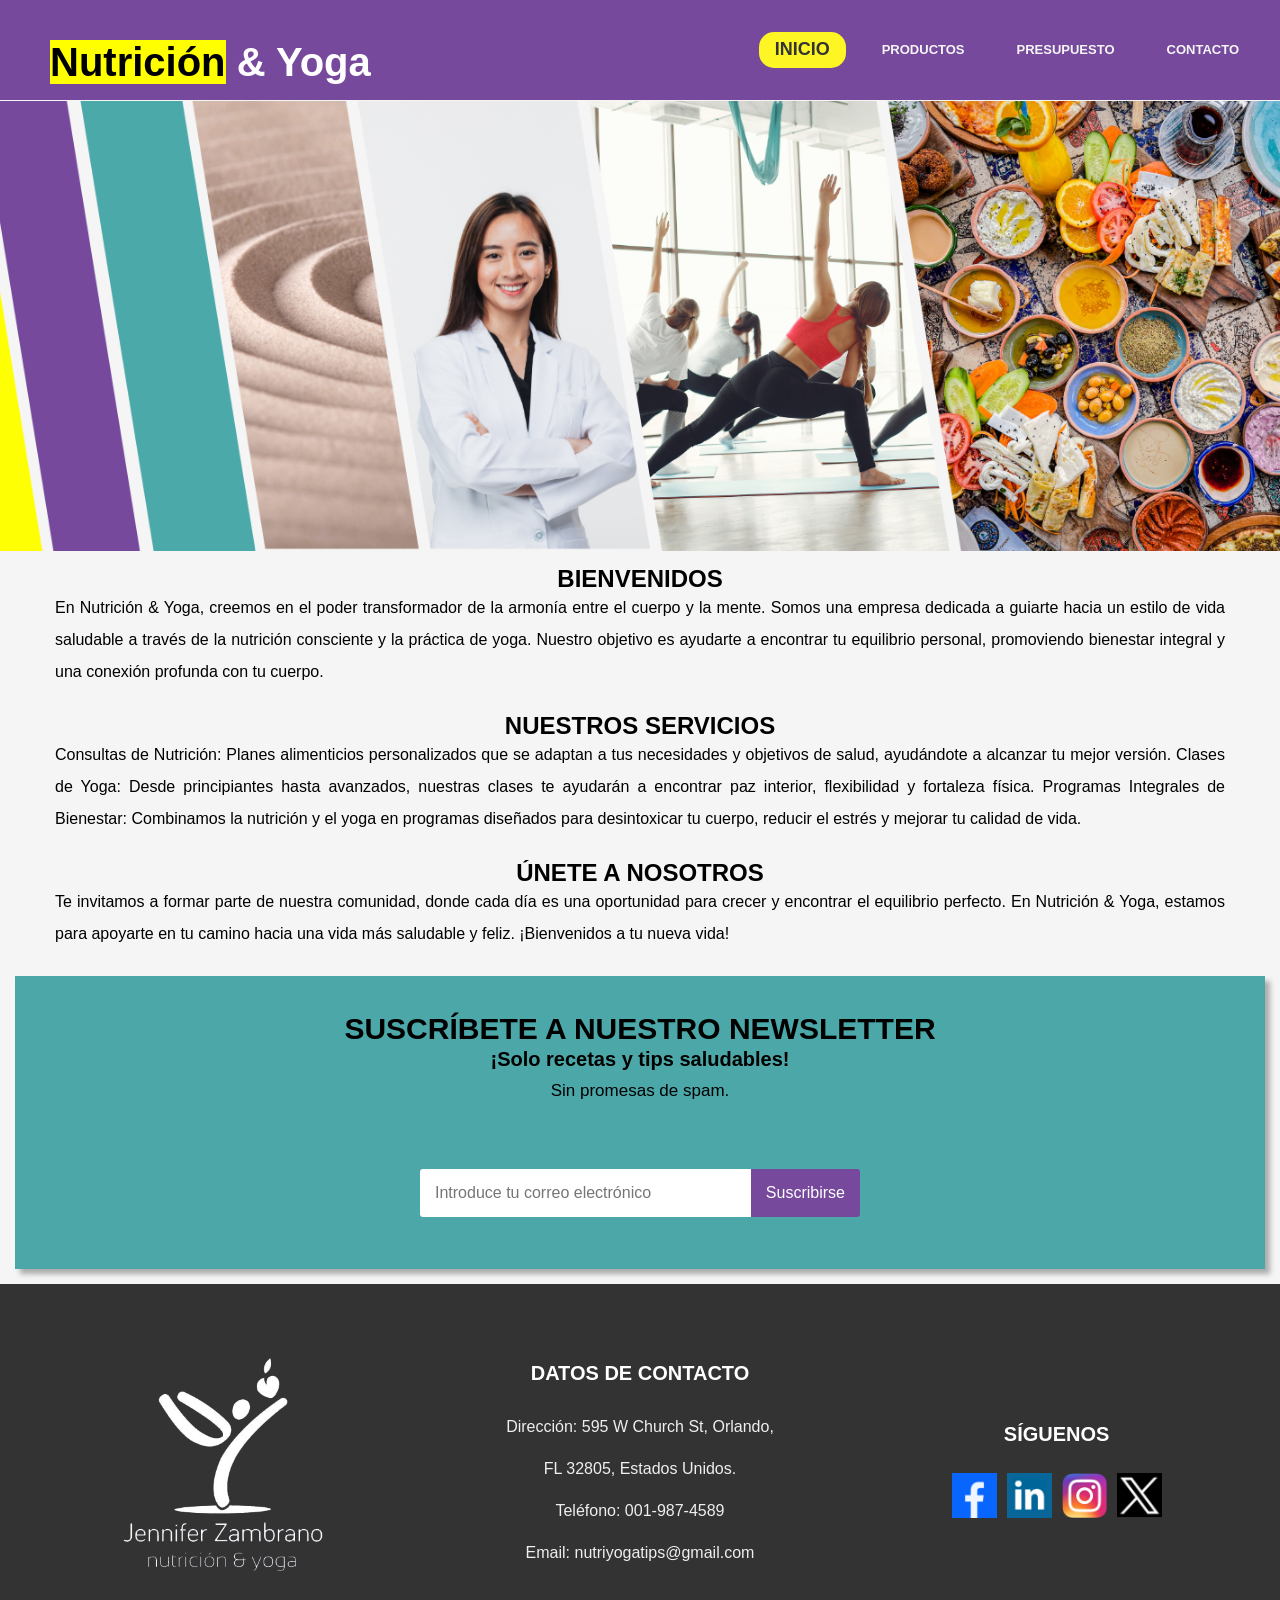
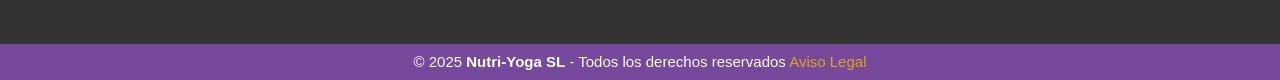
<file: index.html>
<!DOCTYPE html>
<html lang="es"> <!-- Indica que el idioma principal del documento es español -->
<head>
    <!-- Define el conjunto de caracteres como UTF-8, compatible con la mayoría de idiomas-->
    <meta charset="UTF-8">
    <!-- Hace que el sitio sea responsive, adaptándose a distintos tamaños de pantalla -->
    <meta name="viewport" content="width=device-width, initial-scale=1.0">
    <!-- Título que aparece en la pestaña del navegador -->
    <title>Nutrición & Yoga</title>
     <!-- Descripción del sitio para buscadores -->
    <meta name="description" content="Transforma tu vida con nutrición consciente y yoga, ayudándote a lograr tu bienestar integral.">
    <!--Favicon del sitio-->
    <link rel="icon" type="image/png" href="favicon.png">
    <!-- Enlace al archivo de estilos CSS -->
    <link rel="stylesheet" href="./css/estilos.css">
</head>
<body>
     <!--Cabecera con titulo y menú de navegación -->
    <header class="header">
        <h1><mark>Nutrición</mark> & Yoga</h1>

        <!-- Input checkbox oculto para el menú hamburguesa -->
        <input type="checkbox" id="check-menu" class="check-menu">

        <!-- Menú de navegación principal -->
        <nav class="navigation">
            <ul>
                <li><a href="#" class="activo">INICIO</a></li>
                <li><a href="./views/productos.html">PRODUCTOS</a></li>
                <li><a href="./views/presupuesto.html">PRESUPUESTO</a></li>
                <li><a href="./views/contacto.html">CONTACTO</a></li>
            </ul>
            <!-- icono del menú hamburguesa -->
            <label for="check-menu" class="label-check">
                <img src="assets/menu-svgrepo-com.svg" alt="Menú hamburguesa" class="menu-hamburguesa" width="60" height="60">
            </label>
        </nav>
    </header>
    <div class="caja"> </div>
    <!-- Imagen y contenido principal de la página con 3 secciones diferentes -->
    <main class="main">
        <!-- Texto de bienvenida y descripción de la empresa y descripción de los servicios, etc. -->
        <section class="section1 wrapper">
            <h2>BIENVENIDOS</h2>
            <p>
                En Nutrición & Yoga, creemos en el poder transformador de la armonía entre el cuerpo y la mente.
                Somos una empresa dedicada a guiarte hacia un estilo de vida saludable a través de la nutrición
                consciente
                y la práctica de yoga. Nuestro objetivo es ayudarte a encontrar tu equilibrio personal, promoviendo
                bienestar integral
                y una conexión profunda con tu cuerpo.<br>
            </p><br>
        </section>
        <section class="section2 wrapper">
            <h2>NUESTROS SERVICIOS</h2>
            <p>
                Consultas de Nutrición: Planes alimenticios personalizados que se adaptan a tus necesidades y objetivos
                de salud, ayudándote a alcanzar tu mejor versión.
                Clases de Yoga: Desde principiantes hasta avanzados, nuestras clases te ayudarán a encontrar paz
                interior, flexibilidad y fortaleza física.
                Programas Integrales de Bienestar: Combinamos la nutrición y el yoga en programas diseñados para desintoxicar tu cuerpo, reducir el estrés y mejorar tu calidad de vida.<br>
            </p><br>
        </section>
        <section class="section3 wrapper">
            <h2>ÚNETE A NOSOTROS</h2>
            <p>
                Te invitamos a formar parte de nuestra comunidad, donde cada día es una oportunidad para crecer y
                encontrar el equilibrio perfecto. En Nutrición & Yoga, estamos para apoyarte en tu camino hacia una
                vida más saludable y feliz. ¡Bienvenidos a tu nueva vida!<br>
            </p><br>
        </section>
        <!-- Conteniner para suscribirse y recibir newsletter exporadicamnete-->
        <div class="container-sub">
            <div class="conten-sub"><br>
                <h2>Suscríbete a nuestro Newsletter</h2>
                <h3>¡Solo recetas y tips saludables!</h3>
                <p>Sin promesas de spam.</p>
                <form action="#">
                    <input type="email" class="campo" placeholder="Introduce tu correo electrónico" required>
                    <input type="submit" value="Suscribirse" class="btn-sub">
                </form>
            </div>
        </div>
    </main>
    <!--pie de pagina, contiene los logotipos de varias redes sociales que redirijen a ellas, la dirección de la empresa, un logo y el aviso legal-->
    <footer>
        <div class="pie-pagina">
            <div class="grupo-1">
                <!-- Logo de la empresa -->
                <div class="box">
                    <figure>
                        <a href="#">
                            <img src="./assets/images/jenpic.png" alt="logo de jen">
                        </a>
                    </figure>
                </div>
                <!-- Información de contacto -->
                <div class="box">
                    <h2>Datos de contacto</h2>
                    <p>Dirección: 595 W Church St, Orlando,</p>
                    <p>FL 32805, Estados Unidos.</p>
                    <p>Teléfono: 001-987-4589</p>
                    <p>Email: nutriyogatips@gmail.com</p>
                </div>
                <!-- Enlaces a redes sociales -->
                <div class="box">
                    <h2>Síguenos</h2>
                    <div class="red-social">
                        <a href="https://www.facebook.com/nutriyogatips">
                            <img src="./assets/images/fb.png" alt="Facebook"  width="48" height="48">
                        </a>
                        <a href="https://www.linkedin.com">
                            <img src="./assets/images/link.png" alt="linkedin" width="48" height="48">
                        </a>
                        <a href="https://www.instagram.com/nutriyogatips/">
                            <img src="./assets/images/Insta.png" alt="Instagram" width="48" height="48">
                        </a>
                        <a href="#">
                            <img src="./assets/images/x.png" alt="x" width="48" height="48">
                        </a>
                    </div>
                </div>
            </div>
             <!-- Aviso legal y derechos -->
            <div class="grupo-2">
                <div class="box">
                    <small>&copy; 2025 <b>Nutri-Yoga SL</b> - Todos los derechos reservados </small>
                    <a href="#"> Aviso Legal</a>
                </div>
            </div>
        </div>
    </footer>
</body>
    
</html>
</file>
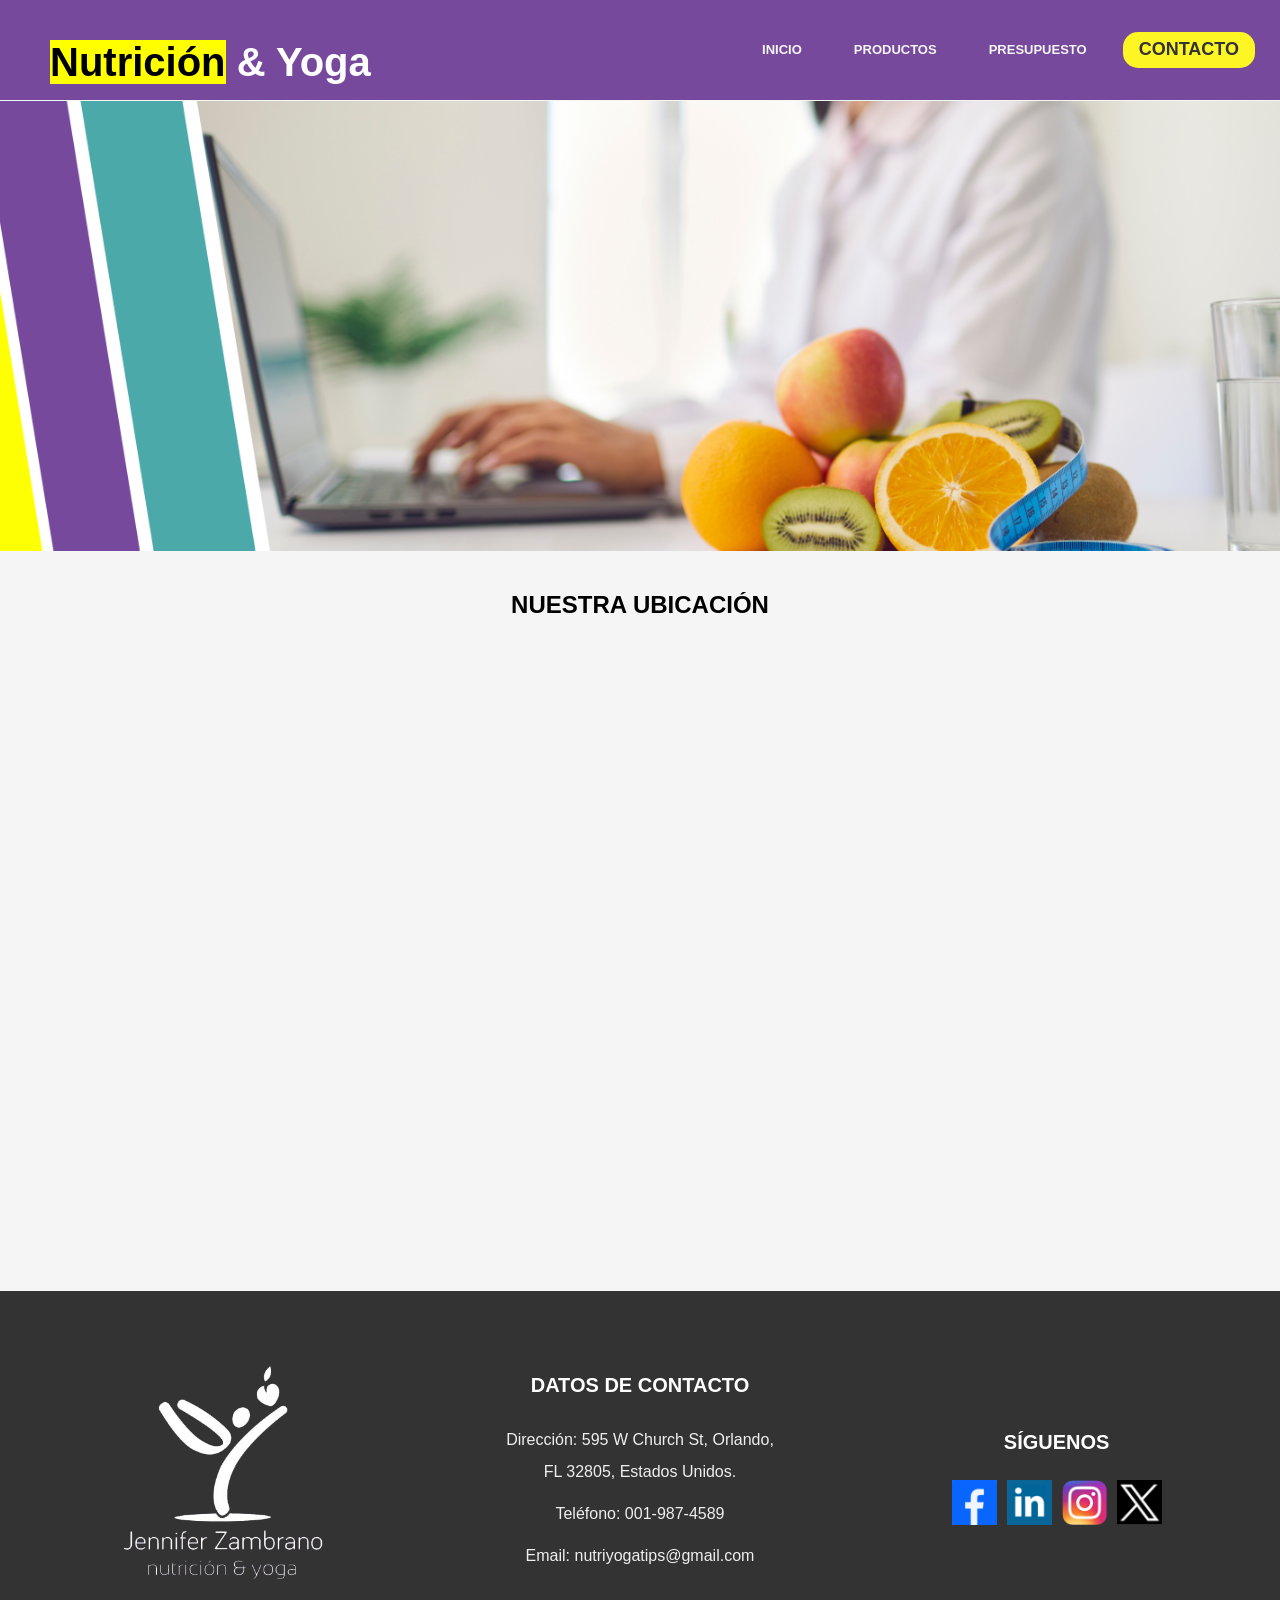
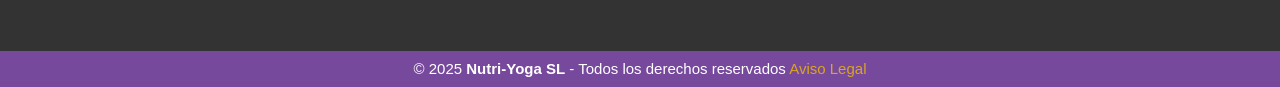
<file: views/contacto.html>
<!DOCTYPE html>
<html lang="es">

<head>
    <meta charset="UTF-8">
    <meta name="viewport" content="width=device-width, initial-scale=1.0">
    <title>Contacto | Nutrición & Yoga</title>
    <!--Favicon-->
    <link rel="icon" href="../favicon.png">
    <!--CSS -->
    <link rel="stylesheet" href="./../css/estilos.css">
</head>

<body>
    <!--cabecera-->
    <header class="header">
        <h1><mark>Nutrición</mark> & Yoga</h1>

        <!-- Input checkbox oculto para el menú hamburguesa -->
        <input type="checkbox" id="check-menu" class="check-menu">

        <nav class="navigation">
            <ul>
                <li><a href="../index.html">INICIO</a></li>
                <li><a href="./productos.html"> PRODUCTOS</a></li>
                <li><a href="./presupuesto.html">PRESUPUESTO</a></li>
                <li><a href="#" class="activo">CONTACTO</a></li>
            </ul>
            <!-- icono del menú hamburguesa -->
            <label for="check-menu" class="label-check">
                <img src="../assets/menu-svgrepo-com.svg" alt="Menú hamburguesa" class="menu-hamburguesa" width="60"
                    height="60">
            </label>
        </nav>
    </header>
    <!--Imagen destacada-->
    <div class="caja4"></div><br>
    <!-- Contenido principal: Contenedor para la info de contacto - iframe del Google Map -->
    <main class="main wrapper">
        <div class="wrapper">
            <h2>Nuestra ubicación</h2><br>
            <div class="contact-info">
                <iframe
                    src="https://www.google.com/maps/embed?pb=!1m18!1m12!1m3!1d2293.299052626111!2d-81.38632280591646!3d28.541053773010635!2m3!1f0!2f0!3f0!3m2!1i1024!2i768!4f13.1!3m3!1m2!1s0x88e77a5523a5c8f7%3A0x12110b4daa32bf9c!2sCity%20View%20Apartment%20Homes!5e0!3m2!1ses!2sde!4v1723575888204!5m2!1ses!2sde"
                    width="1600" height="600" style="border:0;" allowfullscreen loading="lazy"
                    referrerpolicy="no-referrer-when-downgrade"></iframe><br><br>
            </div>
        </div>
    </main>
    <!--Pie de pagina, contiene los logotipos de varias redes sociales que redirijen a ellas, la dirección de la empresa y un logo y el aviso legal-->
    <footer>
        <div class="pie-pagina">
            <div class="grupo-1">
                <!--Logo-->
                <div class="box">
                    <figure>
                        <a href="#">
                            <img src="../assets/images/jenpic.png" alt="logo de jen">
                        </a>
                    </figure>
                </div>
                <!-- Información de contacto -->
                <div class="box">
                    <h2>Datos de contacto</h2>
                    <p>Dirección: 595 W Church St, Orlando, FL 32805, Estados Unidos.</p>
                    <p>Teléfono: 001-987-4589</p>
                    <p>Email: nutriyogatips@gmail.com</p>
                </div>
                <!-- Enlaces a redes sociales -->
                <div class="box">
                    <h2>Síguenos</h2>
                    <div class="red-social">
                        <a href="https://www.facebook.com/nutriyogatips">
                            <img src="../assets/images/fb.png" alt="Facebook" width="48" height="48">
                        </a>
                        <a href="https://www.linkedin.com">
                            <img src="../assets/images/link.png" alt="linkedin" width="48" height="48">
                        </a>
                        <a href="https://www.instagram.com/nutriyogatips/">
                            <img src="../assets/images/Insta.png" alt="Instagram" width="48" height="48">
                        </a>
                        <a href="#">
                            <img src="../assets/images/x.png" alt="x" width="48" height="48">
                        </a>
                    </div>
                </div>
            </div>
            <!-- Aviso legal y derechos -->
            <div class="grupo-2">
                <div class="box">
                    <small>&copy; 2025 <b>Nutri-Yoga SL</b> - Todos los derechos reservados </small>
                    <a href="#"> Aviso Legal</a>
                </div>
            </div>
        </div>
    </footer>
</body>

</html>
</file>
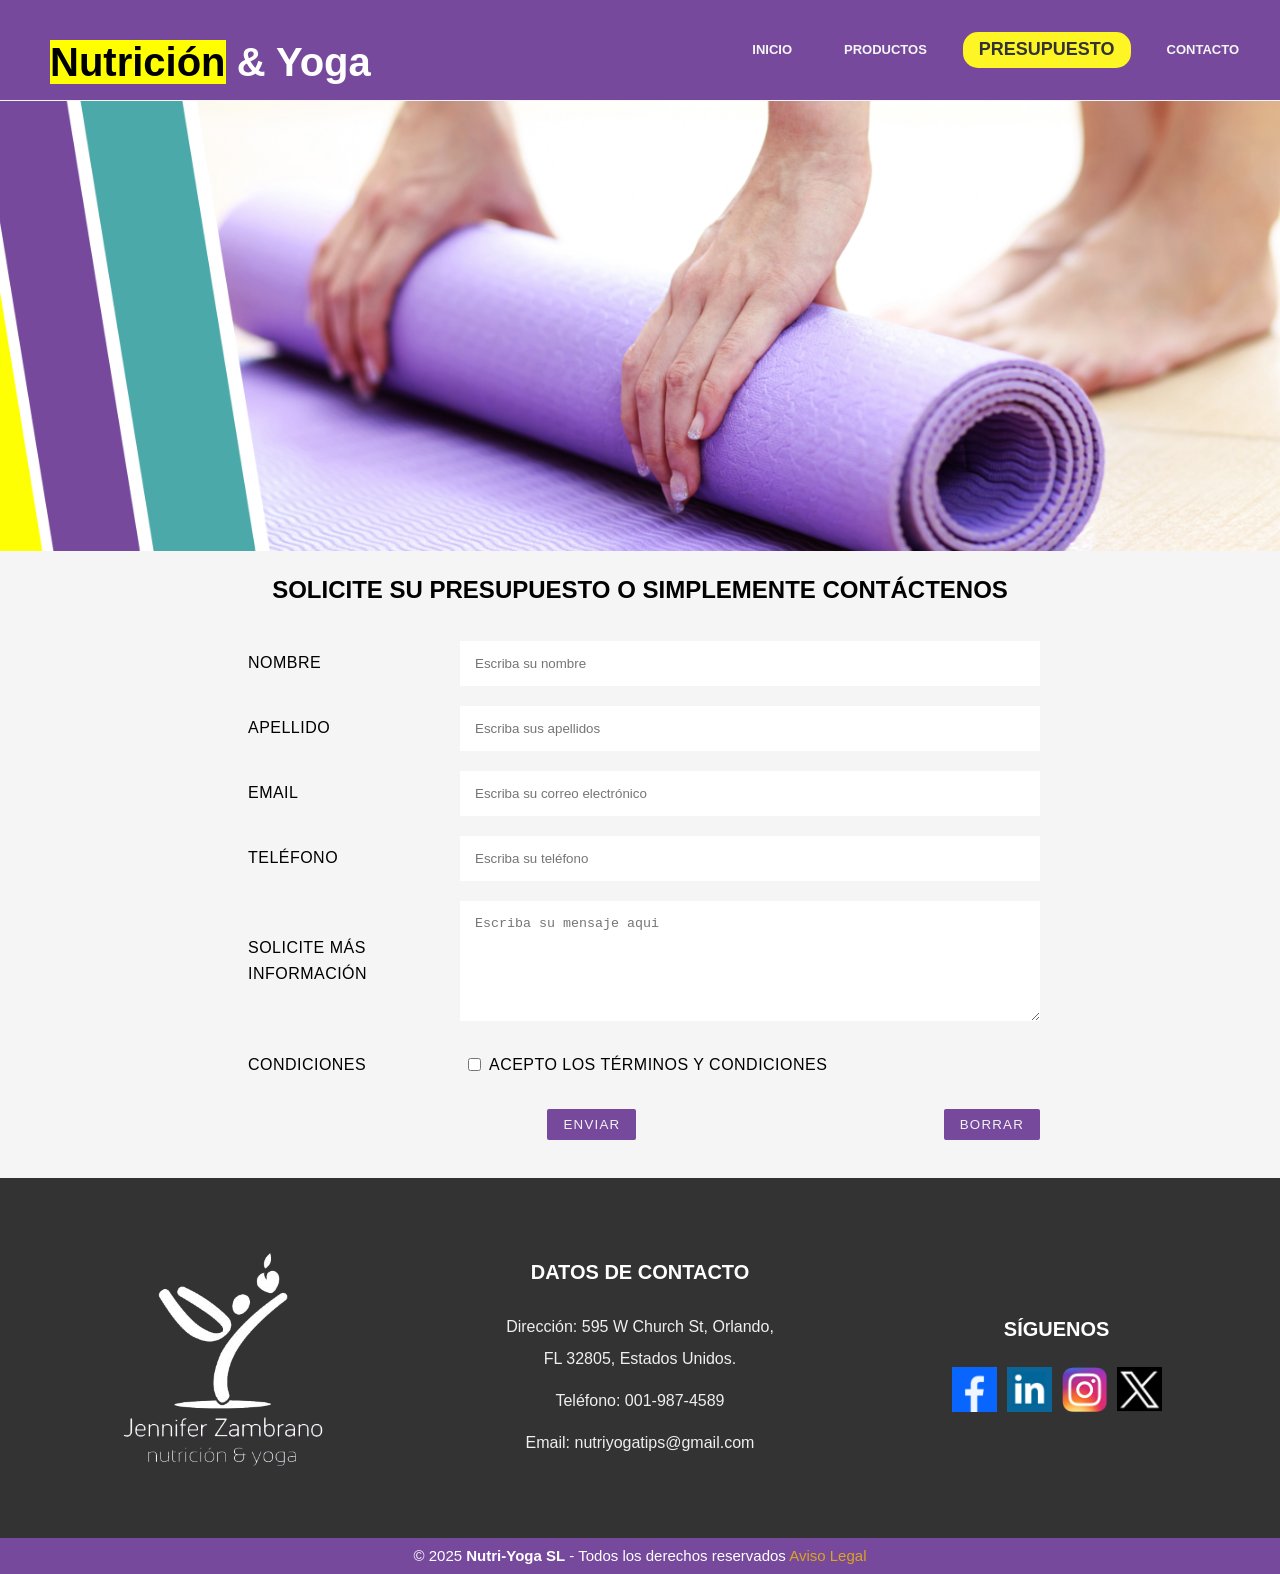
<file: views/presupuesto.html>
<!DOCTYPE html>
<html lang="es">

<head>
    <meta charset="UTF-8">
    <meta name="viewport" content="width=device-width, initial-scale=1.0">
    <title>Presupuesto | Nutrición & Yoga</title>
    <!--Favicon-->
    <link rel="icon" href="../favicon.png">
    <!--CSS -->
    <link rel="stylesheet" href="./../css/estilos.css">
</head>

<body>
    <!--cabecera-->
    <header class="header">
        <h1><mark>Nutrición</mark> & Yoga</h1>

        <!-- Input checkbox oculto para el menú hamburguesa -->
        <input type="checkbox" id="check-menu" class="check-menu">

        <nav class="navigation">
            <ul>
                <li><a href="../index.html">INICIO</a></li>
                <li><a href="./productos.html"> PRODUCTOS</a></li>
                <li><a href="#" class="activo">PRESUPUESTO</a></li>
                <li><a href="./contacto.html">CONTACTO</a></li>
            </ul>
            
            <!-- icono del menú hamburguesa -->
            <label for="check-menu" class="label-check">
                <img src="../assets/menu-svgrepo-com.svg" alt="Menú hamburguesa" class="menu-hamburguesa" width="60"
                    height="60">
            </label>
        </nav>
    </header>
    <div class="caja3"></div><br>
    <!-- capa principal -->
    <main>
        <h2>Solicite su presupuesto o simplemente contáctenos</h2>
        <div class="container">
            <form id="myForm" name="myForm" action="#" method="get" target="_self">
                <ul class="flex-outer">
                    <li>
                        <label for="first-name">Nombre</label>
                        <input type="text" id="first-name" name="first-name" placeholder="Escriba su nombre"
                            pattern="[A-Z a-z]{3,15}" title="escriba solo letras entre 3 y 15 caracteres" required>
                    </li>
                    <li>
                        <label for="surname">Apellido</label>
                        <input type="text" id="surname" name="surname" placeholder="Escriba sus apellidos"
                            pattern="[A-Z a-z]{4,40}" title="escriba solo letras entre 4 y 40 caracteres" required>
                    </li>
                    <li>
                        <label for="email">Email</label>
                        <input type="email" id="email" name="email" placeholder="Escriba su correo electrónico"
                            pattern="[A-Za-z0-9_-.]+@[A-Za-z0-9_-.]+\.[a-z]{2,4}" title="escriba su correo electrónico"
                            required>
                    </li>
                    <li>
                        <label for="telephone">Teléfono</label>
                        <input type="tel" id="telephone" name="telephone" placeholder="Escriba su teléfono"
                            pattern="[0-9]{9}" title="escriba los 9 números de su numero de Teléfono" required>
                    </li>
                    <li>
                        <label for="message"> Solicite más información</label>
                        <textarea rows="6" id="message" placeholder="Escriba su mensaje aqui"></textarea>
                    </li>
                    <li>
                        <p> Condiciones</p>
                        <ul class="flex-inner">
                            <li>
                                <input type="checkbox" id="terms" name="terms" required>
                                <label for="terms"> Acepto los términos y condiciones</label>

                            </li>
                        </ul>
                    </li>
                    <li class="liButtons">
                        <button type="submit"> Enviar</button>
                        <button type="reset"> Borrar</button>
                    </li>
                </ul>
            </form>
        </div>
    </main>
    <!--Pie de pagina, contiene los logotipos de varias redes sociales que redirijen a ellas, la dirección de la empresa y un logo y el aviso legal-->
    <footer>
        <div class="pie-pagina">
            <div class="grupo-1">
                 <!-- Logo -->
                <div class="box">
                    <figure>
                        <a href="#">
                            <img src="../assets/images/jenpic.png" alt="logo de jen">
                        </a>
                    </figure>
                </div>
                <!-- Información de contacto -->
                <div class="box">
                    <h2>Datos de contacto</h2>
                    <p>Dirección: 595 W Church St, Orlando, FL 32805, Estados Unidos.</p>
                    <p>Teléfono: 001-987-4589</p>
                    <p>Email: nutriyogatips@gmail.com</p>
                </div>
                 <!-- Enlaces a redes sociales -->
                <div class="box">
                    <h2>Síguenos</h2>
                    <div class="red-social">
                        <a href="https://www.facebook.com/nutriyogatips">
                            <img src="../assets/images/fb.png" alt="Facebook" width="48" height="48">
                        </a>
                        <a href="https://www.linkedin.com">
                            <img src="../assets/images/link.png" alt="linkedin" width="48" height="48">
                        </a>
                        <a href="https://www.instagram.com/nutriyogatips/">
                            <img src="../assets/images/Insta.png" alt="Instagram" width="48" height="48">
                        </a>
                        <a href="#">
                            <img src="../assets/images/x.png" alt="x" width="48" height="48">
                        </a>
                    </div>
                </div>
            </div>
            <!-- Aviso legal y derechos -->
            <div class="grupo-2">
                <div class="box">
                    <small>&copy; 2025 <b>Nutri-Yoga SL</b> - Todos los derechos reservados </small>
                    <a href="#"> Aviso Legal</a>
                </div>
            </div>
        </div>
    </footer>
</body>

</html>
</file>
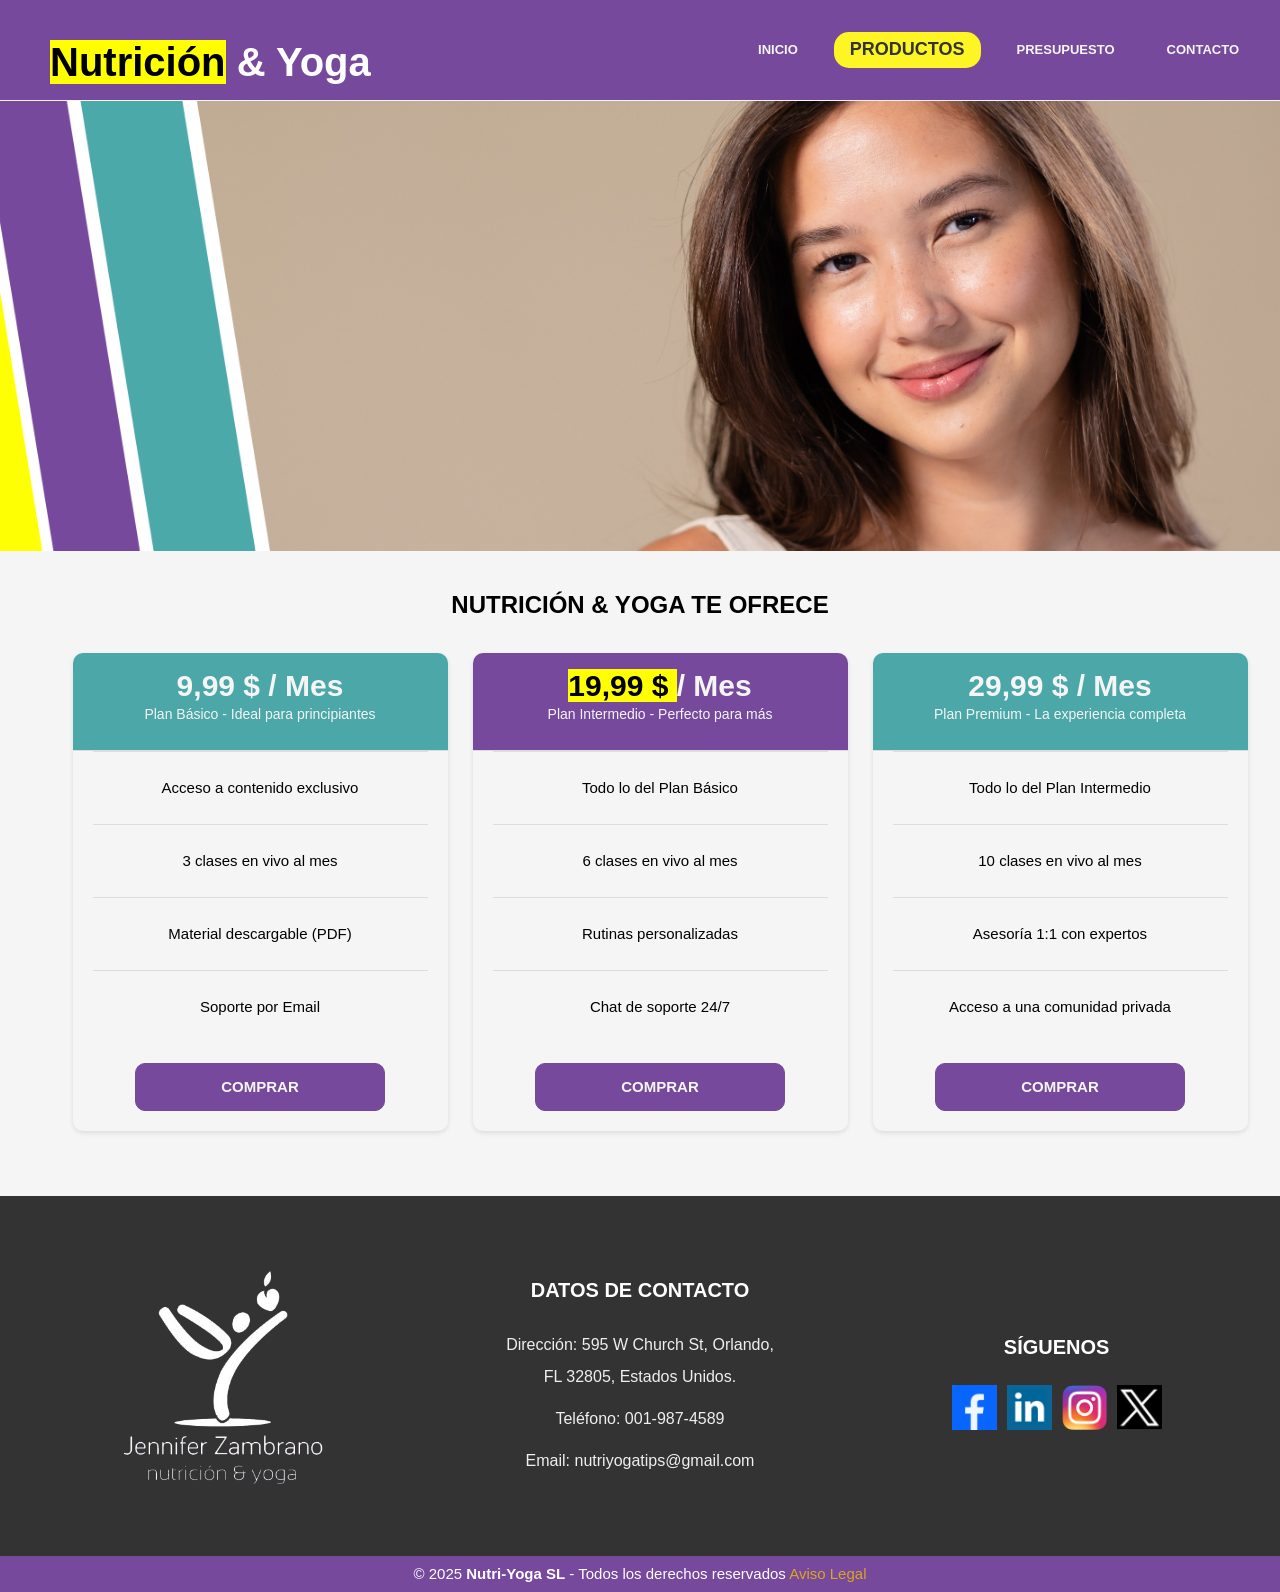
<file: views/productos.html>
<!DOCTYPE html>
<html lang="es">

<head>
    <meta charset="UTF-8">
    <meta name="viewport" content="width=device-width, initial-scale=1.0">
    <title>Productos | Nutrición & Yoga</title>
    <!--Favicon-->
    <link rel="icon" href="../favicon.png">
    <!--CSS -->
    <link rel="stylesheet" href="../css/estilos.css">
</head>

<body>
    <!--Cabecera-->
    <header class="header">
        <h1><mark>Nutrición</mark> & Yoga</h1>

        <!-- Input checkbox oculto para el menú hamburguesa -->
        <input type="checkbox" id="check-menu" class="check-menu">

        <nav class="navigation">
            <ul>
                <li><a href="../index.html">INICIO</a></li>
                <li><a href="#" class="activo"> PRODUCTOS</a></li>
                <li><a href="./presupuesto.html">PRESUPUESTO</a></li>
                <li><a href="./contacto.html">CONTACTO</a></li>
            </ul>
            <!-- icono del menú hamburguesa -->
            <label for="check-menu" class="label-check">
                <img src="../assets/menu-svgrepo-com.svg" alt="Menú hamburguesa" class="menu-hamburguesa" width="60" height="60">
            </label>
        </nav>
    </header>
    <div class="caja2"></div><br>

    <!-- capa principal -->
    <main class="main">
        <h2>Nutrición & Yoga te ofrece</h2><br>

        <!-- Contenedor principal de todos los planes-->
        <div id="tabla-precios">
            
            <!--Plan Básico-->
            <div class="precio-col">
                <!--Encabezado del plan Precio/descripción-->
                <div class="precio-col-header">
                    <h3>9,99 $ / Mes</h3>
                    <p>Plan Básico - Ideal para principiantes</p>
                </div>
                <!-- Caracteristicas del plan básico-->
                <div class="precio-col-caracteristicas">
                    <p>Acceso a contenido exclusivo</p>
                    <p>3 clases en vivo al mes</p>
                    <p>Material descargable (PDF)</p>
                    <p>Soporte por Email</p>
                </div> 
                
                <!--Boton para comrar el plan-->
                <div class="precio-col-comprar"><a href="#">Comprar</a></div>
            </div> 
            
             <!--Plan Intermedio, todo igual que el plan básico-->
            <div class="precio-col">
                <div class="precio-col-header">
                    <h3><mark>19,99 $ </mark>/ Mes</h3>
                    <p>Plan Intermedio - Perfecto para más</p>
                </div>
                <div class="precio-col-caracteristicas">
                    <p>Todo lo del Plan Básico</p>
                    <p>6 clases en vivo al mes</p>
                    <p>Rutinas personalizadas</p>
                    <p>Chat de soporte 24/7</p>
                </div>
                <div class="precio-col-comprar"><a href="#">Comprar</a></div>
            </div>
            
            <!--Plan Premium, todo igual que el plan básco e intermedio-->
            <div class="precio-col">
                <div class="precio-col-header">
                    <h3>29,99 $ / Mes</h3>
                    <p>Plan Premium - La experiencia completa</p>
                </div>
                <div class="precio-col-caracteristicas">
                    <p>Todo lo del Plan Intermedio</p>
                    <p>10 clases en vivo al mes</p>
                    <p>Asesoría 1:1 con expertos</p>
                    <p>Acceso a una comunidad privada</p>
                </div>
                <div class="precio-col-comprar"><a href="#">Comprar</a></div>
            </div>
        </div>
    </main>

    <!--Pie de pagina, contiene los logotipos de varias redes sociales que redirijen a ellas, la dirección de la empresa y un logo y el aviso legal-->
    <footer>
        <div class="pie-pagina">
            <div class="grupo-1">
                <div class="box">
                    <figure>
                        <a href="#">
                            <img src="../assets/images/jenpic.png" alt="logo de jen">
                        </a>
                    </figure>
                </div>
                <div class="box">
                    <h2>Datos de contacto</h2>
                    <p>Dirección: 595 W Church St, Orlando, FL 32805, Estados Unidos.</p>
                    <p>Teléfono: 001-987-4589</p>
                    <p>Email: nutriyogatips@gmail.com</p>
                </div>
                <div class="box">
                    <h2>Síguenos</h2>
                    <div class="red-social">
                        <a href="https://www.facebook.com/nutriyogatips">
                            <img src="../assets/images/fb.png" alt="Facebook" width="48" height="48">
                        </a>
                        <a href="https://www.linkedin.com">
                            <img src="../assets/images/link.png" alt="linkedin"  width="48" height="48">
                        </a>
                        <a href="https://www.instagram.com/nutriyogatips/">
                            <img src="../assets/images/Insta.png" alt="Instagram"  width="48" height="48">
                        </a>
                        <a href="#">
                            <img src="../assets/images/x.png" alt="x"  width="48" height="48">
                        </a>
                    </div>
                </div>
            </div>
            <div class="grupo-2">
                <div class="box">
                    <small>&copy; 2025 <b>Nutri-Yoga SL</b> - Todos los derechos reservados </small>
                    <a href="#"> Aviso Legal</a>
                </div>
            </div>
        </div>
    </footer>
</body>

</html>
</file>
<file: css/estilos.css>
*{
    margin: 0;
    padding: 0;
    box-sizing: border-box;
}
body {
    font-family: Arial, sans-serif;
    background:#f5f5f5;
    line-height: 1.6em;
}
/* Estilos del menú  o encangezado */
.header {
    background-color: #76499d;
    position: sticky;
    top: 0;
    width: 100%; 
    height: 100px;
    display: flex;
    justify-content: space-between;
    align-items: center;
    padding: 0 25px;
    z-index: 1000;
    margin-bottom: 1px;
    
}
h1 {
    color: #fff;
    font-size: 2.5rem;
    line-height: normal;
    margin-top: 25px;
    margin-left: 25px;
}
h1 {
    color: #fff;
    font-size: 2.5rem;
}

/* Navegación */
.navigation {
    display: flex;
    align-items: center;
    position: relative;
}

.navigation ul {
    display: flex;
    gap: 20px;
    list-style: none;
}

.navigation ul li {
    font-family: 'Lucida Sans', 'Lucida Grande', sans-serif;
    border-radius: 10px;
}

.navigation ul li a {
    color: #f5f5f5;
    font-weight: bold;
    font-size: 13px;
    padding: 0.3rem 1rem;
    text-decoration: none;
    border-radius: 15px;
    transition: all 0.3s ease;
    display: flex;
    align-items: center;
    justify-content: center;
}

.navigation ul li a.activo,
.navigation ul li a:hover {
    background-color: rgb(253, 246, 36);
    color: #333;
    font-size: large;
}
/* Menu Hamburguesa */
.check-menu {
    display: none;
}

.label-check {
    display: none;
}
/* Responsive (menú hamburguesa) */
@media (max-width: 768px) {
    .label-check {
        display: block;
        cursor: pointer;
    }

    .navigation ul {
        display: none;
        flex-direction: column;
        position: absolute;
        top: 100%;
        right: 0;
        width: 100vw;
        background-color: #76499d;
        gap: 0;
    }

    .navigation ul li a {
        height: 40px;
    }

    #check-menu:checked ~ nav ul {
        display: flex;
    }
}
/* Top imágenes de las diferentes páginas */
.caja, .caja2, .caja3, .caja4 {
    width:100%;
    max-width: 1500px;
    height: 450px;
    margin: auto;
    background-size: cover;
    background-position:center;
}

.caja {
    background-image: url(./../assets/images/caja.png);
}

.caja2 {
    background-image: url(./../assets/images/caja2.png);
}
.caja3 {
    background-image: url(./../assets/images/caja3.png);
}
.caja4 {
    background-image: url(./../assets/images/caja4.png);
}

/* Responsive (cajas delas paginas) */
@media (max-width: 768px) {
    .caja, .caja2, .caja3, .caja4 {
        height: 250px; /* más pequeño en móviles */
    }
}

/* Estilos del main y secciones */
.main {
    padding: 15px;
}
/*estilos del mapa*/
.wrapper {
    width: 100%; 
    max-width: 1550px;
    margin: auto;
    overflow: hidden;
    text-align: justify;
}

h2 {
    text-align: center;
    margin-top: 0;
    text-transform: uppercase;
}

p {
    margin-left: 40px;
    margin-right: 40px;
    line-height: 32px;
}

section {
    margin: 20px 0;
}

/*Estilos de la sección "suscripción newletter" */
.container-sub {
    margin:0 auto;
    box-sizing: border-box;
    max-width: 1500px;
    padding: 15px;
    border:none;
    box-shadow:5px 5px 5px #acacac;
    height: auto;
    background-color:#4ba7a8;
    background-position: center;
    background-repeat:no-repeat;
    background-size:contain;
}

.conten-sub {
    width: 100%;
    display: flex;
    justify-content:center;
    align-items: center;
    flex-direction: column;
    text-align: center;
}
.conten-sub h2{
    font-size: 30px;
    margin-bottom: 5px;
}
.conten-sub h3{
    font-size: 20px;
    margin-bottom: 3px;
}
.conten-sub p {
    font-size: 17px;
    margin-bottom: 25px;
    max-width: 500px;
    text-align: center;
}
.conten-sub form {
    width:100%;
    max-width: 440px;
    display: flex;
    margin: auto;
}
.conten-sub form .campo {
    width: 100%;
    padding: 15px 15px;
    font-size: 16px;
    border: none;
    border-radius: 3px 0px 0px 3px;
    outline: 0px;
}
.conten-sub form .btn-sub {
    padding: 15px 15px;
    border: none;
    font-size: 16px;
    border-radius: 0px 3px 3px 0px;
    background: #76499d;
    color: #fff;
    outline: 0px;
}
.conten-sub form .btn-sub:hover {
    background:#5a3b7f;
}
/* Estilos de Formularios */
form {
    width: 80%;
    max-width: 1200px;
    margin: 0 auto;
    padding: 3% 0;
}
/*estilos para los elementos del container*/
.container *{
    box-sizing: border-box;
}
/* estilos de las listas */
.flex-outer,.flex-inner {
    list-style: none;
    padding: 0;
}
.flex-outer {
    max-width: 800px;
    margin: 0 auto;
}
.flex-outer li,.flex-inner{
    display: flex;
    flex-wrap: wrap;
    align-items: center;
}
.flex-inner{
    padding: 0 8px;
    justify-content: space-between;
}
.flex-outer > li:not(:last-child){
    margin-bottom: 20px;
}
.flex-outer li label, .flex-outer li p{
    padding: 8px;
    font-weight: 300;
    letter-spacing: 0.03em;
    text-transform: uppercase;
}
.flex-outer > li >label, .flex-outer li p{
    flex: 1 0 120px;
    max-width: 220px;
}
.flex-outer > li > label + *, .flex-inner{
    flex: 1 0 220px;
}
.flex-outer li p{
    margin: 0;
}
.flex-outer li input:not([type="radio"]), .flex-outer li textarea {
    padding: 15px;
    border: none;
}
.flex-outer .liButtons button{
    margin-left: auto;
    padding: 8px 16px;
    border: none;
    background-color: #76499d;
    color: #f2f2f2;
    text-transform: uppercase;
    letter-spacing: 0.09em;
    border-radius: 2px;
}
.flex-outer .liButtons{
    display: flex;
    flex-wrap: wrap;
    align-items: center;
}
/* Estilos de la Tabla de precios */
#tabla-precios {
    display:flex;
    flex-wrap:wrap;
    justify-content: center;
    align-items: center;
    width: 100%;
    margin-top: 10px;
    margin-left: 20px;
    margin-right: 20px;
}

/* Columnas de la tabla de precios */
.precio-col {
    display: inline-block;
    background-color: #f5f5f5;
    width: 100%;
    max-width: 400px;
    border-radius: 10px;
    margin-bottom: 50px;
    box-shadow: 0px 2px 5px rgba(0, 0, 0, 0.1);
}

@media screen and (min-width: 768px) {
    .precio-col {
        width: 30%;
        justify-content: space-between;
        margin-right: 2%;
    }

    .precio-col:last-child {
        margin-right: 0;
    }
}
/* Headers de la tabla de precios */
.precio-col-header {
    background-color: #4ba7a8;
    padding: 20px;
    border-top-left-radius: 10px;
    border-top-right-radius: 10px;
}

.precio-col:nth-child(2) .precio-col-header {
    background-color: #76499d;
}

.precio-col-header h3 {
    color: whitesmoke;
    text-align: center;
    font-size: 30px;
    font-weight: 600;
    margin-bottom: 0;
}

.precio-col-header p {
    text-align: center;
    color: #f5f5f5;
    font-size: 14px;
    margin-bottom: 0;
}

/* Características de la tabla de precios */
.precio-col-caracteristicas {
    padding: 0 20px 20px 20px;
    margin: 0;
    text-align: center;
    border-top: 1px solid #ddd;
}

.precio-col-caracteristicas p {
    padding: 20px 0;
    margin: 0;
    border-top: 1px solid #ddd;
    font-size: 15px;
}

/* Botón de comprar */
.precio-col-comprar {
    padding: 10px;
    max-width: 250px;
    text-align: center;
    background-color:#76499d;
    margin: 0 auto 20px;
    border-radius: 10px;
    border: 1px solid #76499d;
}

.precio-col-comprar a {
    color: #f5f5f5;
    padding: 10px;
    font-size: 15px;
    text-transform:uppercase;
    text-decoration: none;
    font-weight: bold                  ;
}

.precio-col-comprar:hover {
    background-color: rgb(253, 246, 36);
    transition: all 0.3s;
    border: 1px solid rgb(253, 246, 36);
}

.precio-col-comprar:hover a {
    color: #333;
}

/* Pie de página */
.pie-pagina {
    width: 100%;
    background-color: #333;
    color: #fff;
    padding-top: 1%;
}

/* Grupo 1 (logo, sobre nosotros, redes sociales) */
.pie-pagina .grupo-1 {
    width: 100%;
    max-width: 1200px;
    margin: auto;
    display: grid;
    grid-template-columns: repeat(3, 1fr); /* Tres columnas */
    gap: 50px;
    padding: 45px 0;
}

/* Caja de contenido */
.pie-pagina .grupo-1 .box {
    display: flex;
    flex-direction: column;
    align-items: center;
    justify-content: center;
    text-align: center;
}

/* Centrado de la imagen del logo */
.pie-pagina .grupo-1 .box figure {
    width: 100%;
    display: flex;
    justify-content: center;
    align-items: center;
}

.pie-pagina .grupo-1 .box figure img {
    width: 250px;
}

/* Estilo para los títulos (h2) */
.pie-pagina .grupo-1 .box h2 {
    color: #fff;
    margin-bottom: 25px;
    font-size: 20px;
}

/* Estilo para los párrafos (p) */
.pie-pagina .grupo-1 .box p {
    color: #efefef;
    margin-bottom: 10px;
}

/* Estilo para los enlaces de redes sociales */
.pie-pagina .grupo-1 .red-social {
    display: flex;
    justify-content: center; 
    gap: 10px;
}

.pie-pagina .grupo-1 .red-social a {
    display: inline-block;
    text-decoration: none;
    width: 45px;
    height: 45px;
    line-height: 45px;
    text-align: center;
}

.pie-pagina .grupo-1 .red-social img {
    width: 45px;
    height: 45px;
}

/* Grupo 2 (Aviso legal y derechos reservados) */
.pie-pagina .grupo-2 {
    background-color: #76499d;
    padding: 5px 5px;
    text-align: center;
    color: #fff;
}

/* Estilo para el pequeño texto (copyright) */
.pie-pagina .grupo-2 small {
    font-size: 15px;
}

/* Estilo para los enlaces en el pie de página */
.pie-pagina .grupo-2 a {
    font-size: 15px;
    color: goldenrod;
    text-decoration: none;
}

/* Ajustes para responsividad, Cambiar a una columna en pantallas pequeñas y ajustes de fuentes */
@media (max-width: 768px) {
    .pie-pagina .grupo-1 {
        grid-template-columns: 1fr; 
        padding: 20px 0;
    }

    .pie-pagina .grupo-1 .box h2 {
        font-size: 18px; 
    }

    .pie-pagina .grupo-2 small, .pie-pagina .grupo-2 a {
        font-size: 14px;
    }
}
</file>
